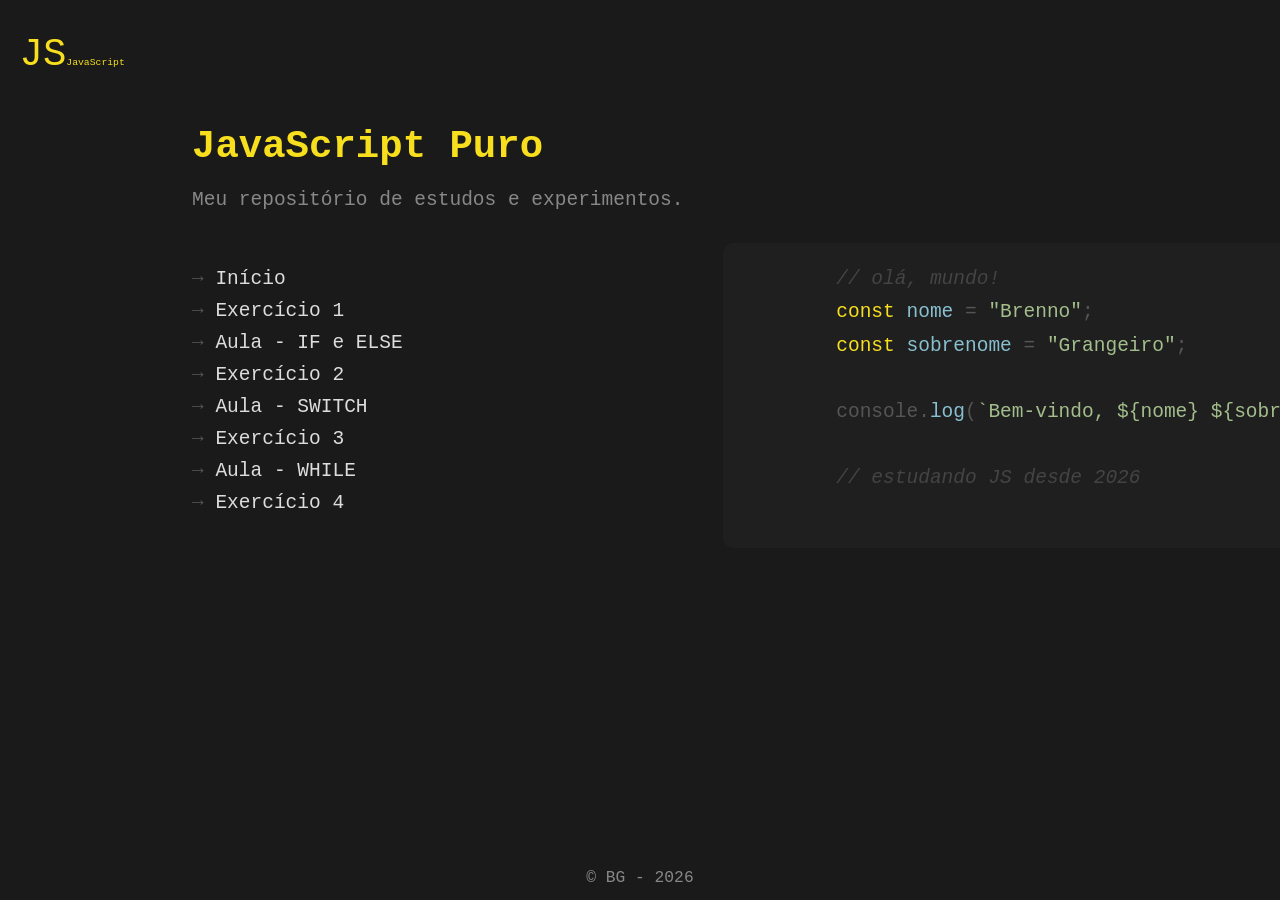
<file: index.html>
<!doctype html>
<html lang="pt-br">
  <head>
    <meta charset="UTF-8" />
    <meta name="viewport" content="width=device-width, initial-scale=1.0" />
    <title>Fundamentos do Javascript</title>

    <link rel="stylesheet" href="style.css" />
  </head>
  <body>
    <header class="header">
      <div class="logo">
        <p id="logo-p">JS<span id="logo-min">JavaScript</span></p>
      </div>
    </header>

    <main class="hero">
        <div class="hero-title">
            <h1>JavaScript Puro</h1>
            <p>Meu repositório de estudos e experimentos.</p>
        </div>

        <div class="hero-links">
            <ul>
            <li><a href="index.html">Início</a></li>
            <li><a href="exercicio1/index.html">Exercício 1</a></li>
            <li><a href="aula-if-else/index.html">Aula - IF e ELSE</a></li>
            <li><a href="exercicio2/index.html">Exercício 2</a></li>
            <li><a href="aula-switch/index.html">Aula - SWITCH</a></li>
            <li><a href="exercicio-3/index.html">Exercício 3</a></li>
            <li><a href="aula-while/index.html">Aula - WHILE</a></li>
            <li><a href="exercicio-4/index.html">Exercício 4</a></li>
            </ul>

        <pre class="code-preview">
        <span class="cm">// olá, mundo!</span>
        <span class="kw">const</span> <span class="fn">nome</span> = <span class="str">"Brenno"</span>;
        <span class="kw">const</span> <span class="fn">sobrenome</span> = <span class="str">"Grangeiro"</span>;

        console.<span class="fn">log</span>(<span class="str">`Bem-vindo, ${nome} ${sobrenome}!`</span>);

        <span class="cm">// estudando JS desde 2026</span>
        </pre>
        </div>
    </main>

    <footer>
      <p class="footer-p">&copy; BG - 2026</p>
    </footer>

    <script src="script.js"></script>
  </body>
</html>
</file>
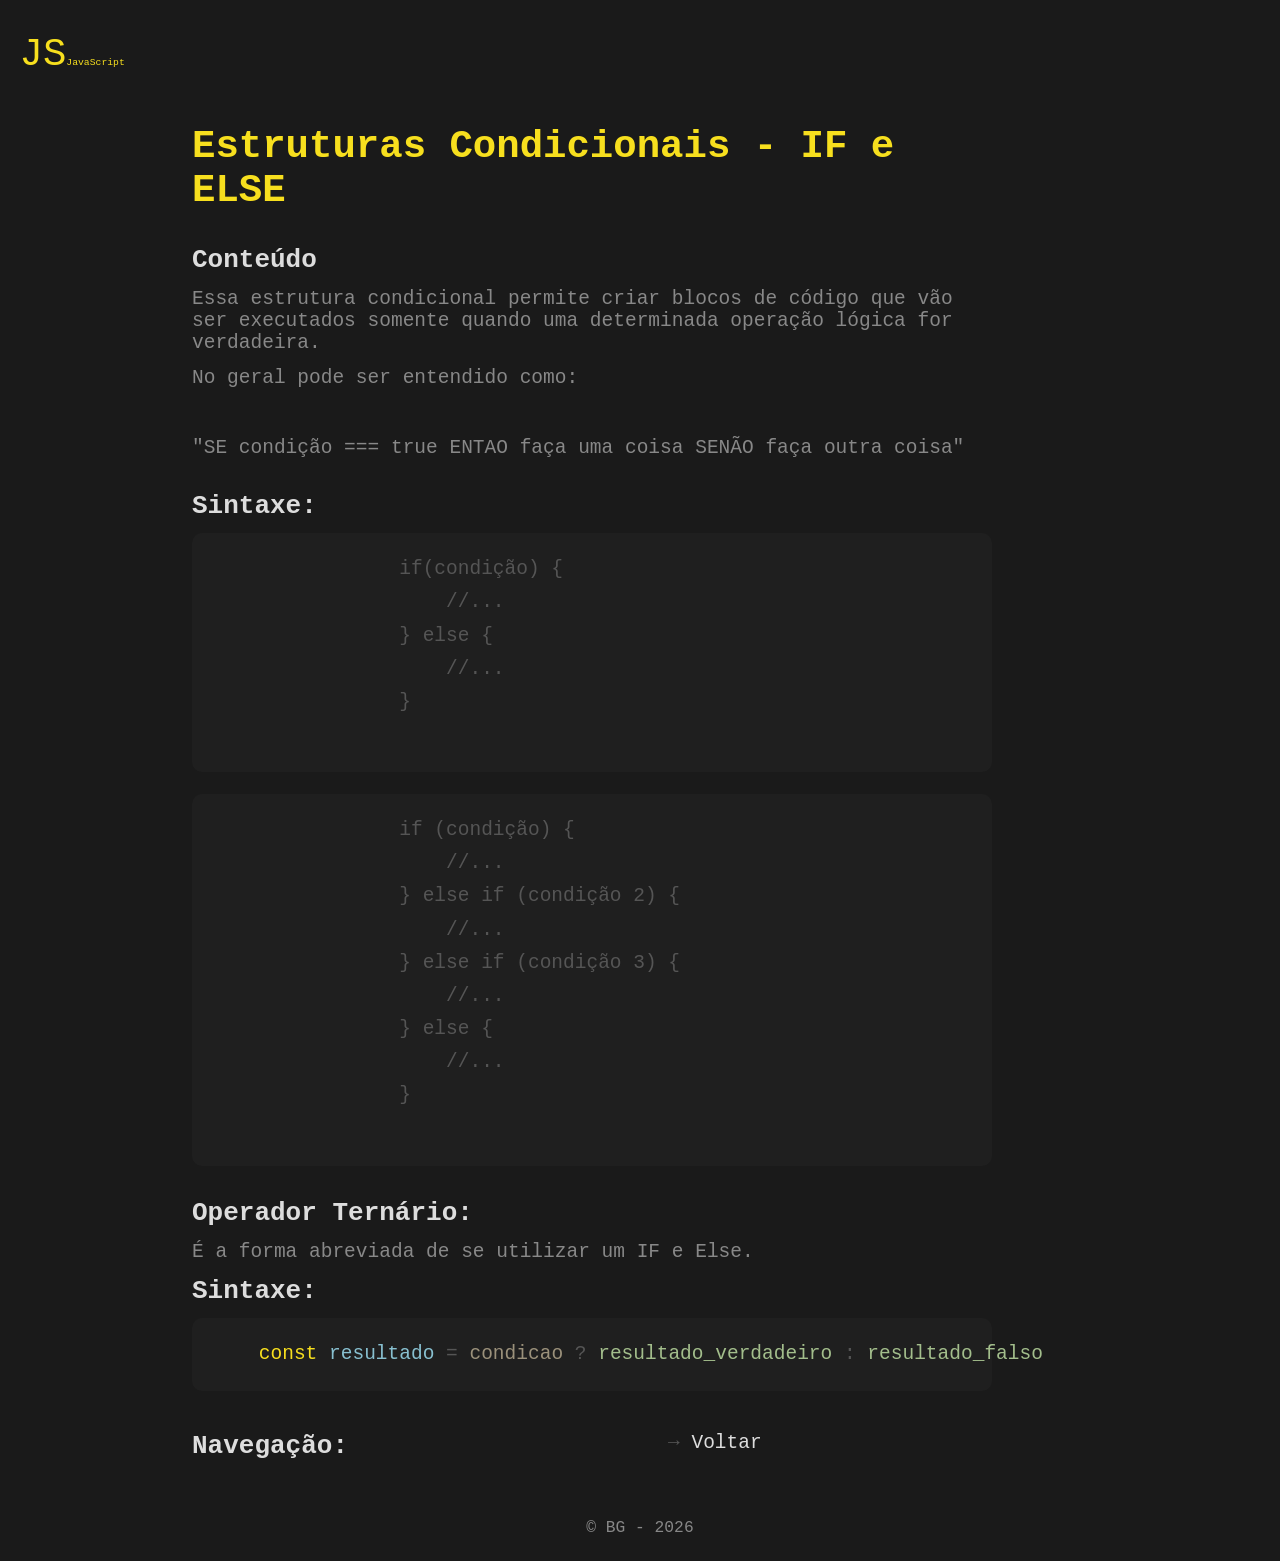
<file: aula-if-else/index.html>
<!DOCTYPE html>
<html lang="pt-br">
<head>
    <meta charset="UTF-8">
    <meta name="viewport" content="width=device-width, initial-scale=1.0">
    <meta name="description" content="Página da aula sobre os conceitos princípais sobre IF e ELSE">
    <title>Aula - IF e ELSE</title>

    <link rel="stylesheet" href="../style.css">
</head>
<body>
    <header class="header">
        <div class="logo">
            <p id="logo-p">JS<span id="logo-min">JavaScript</span></p>
        </div>
    </header>

    <main class="hero">
        <div class="hero-title">
            <h1>Estruturas Condicionais - IF e ELSE</h1>
        </div>

        <div>
            <h2>Conteúdo</h2>
            <p>Essa estrutura condicional permite criar blocos de código que vão ser executados somente quando uma determinada operação lógica for verdadeira.</p>
            <p>No geral pode ser entendido como:</p><br>
            <p>"SE condição === true ENTAO faça uma coisa SENÃO faça outra coisa"</p>
        </div>

        <div>
            <h2>Sintaxe: </h2>
            <pre class="code-preview">
                if(condição) {
                    //...
                } else {
                    //...
                }
            </pre>
            <br>
            <pre class="code-preview">
                if (condição) {
                    //...
                } else if (condição 2) {
                    //...
                } else if (condição 3) {
                    //...
                } else {
                    //...
                }
            </pre>
        </div>

        <div>
            <h2>Operador Ternário:</h2>
            <p>É a forma abreviada de se utilizar um IF e Else.</p>
            <h2>Sintaxe:</h2>
<pre class="code-preview">
    <span class="kw">const</span> <span class="fn">resultado</span> = <span class="cond">condicao</span> ? <span class="str">resultado_verdadeiro</span> : <span class="str">resultado_falso</span>
</pre>
        </div>

        <div class="hero-links">
            <h2>Navegação:</h2>
            <ul>
                <li><a href="../index.html">Voltar</a></li>
            </ul>
        </div>
    </main>

    <footer>
      <p class="footer-p">&copy; BG - 2026</p>
    </footer>
    
    <script src="script.js"></script>
</body>
</html>
</file>
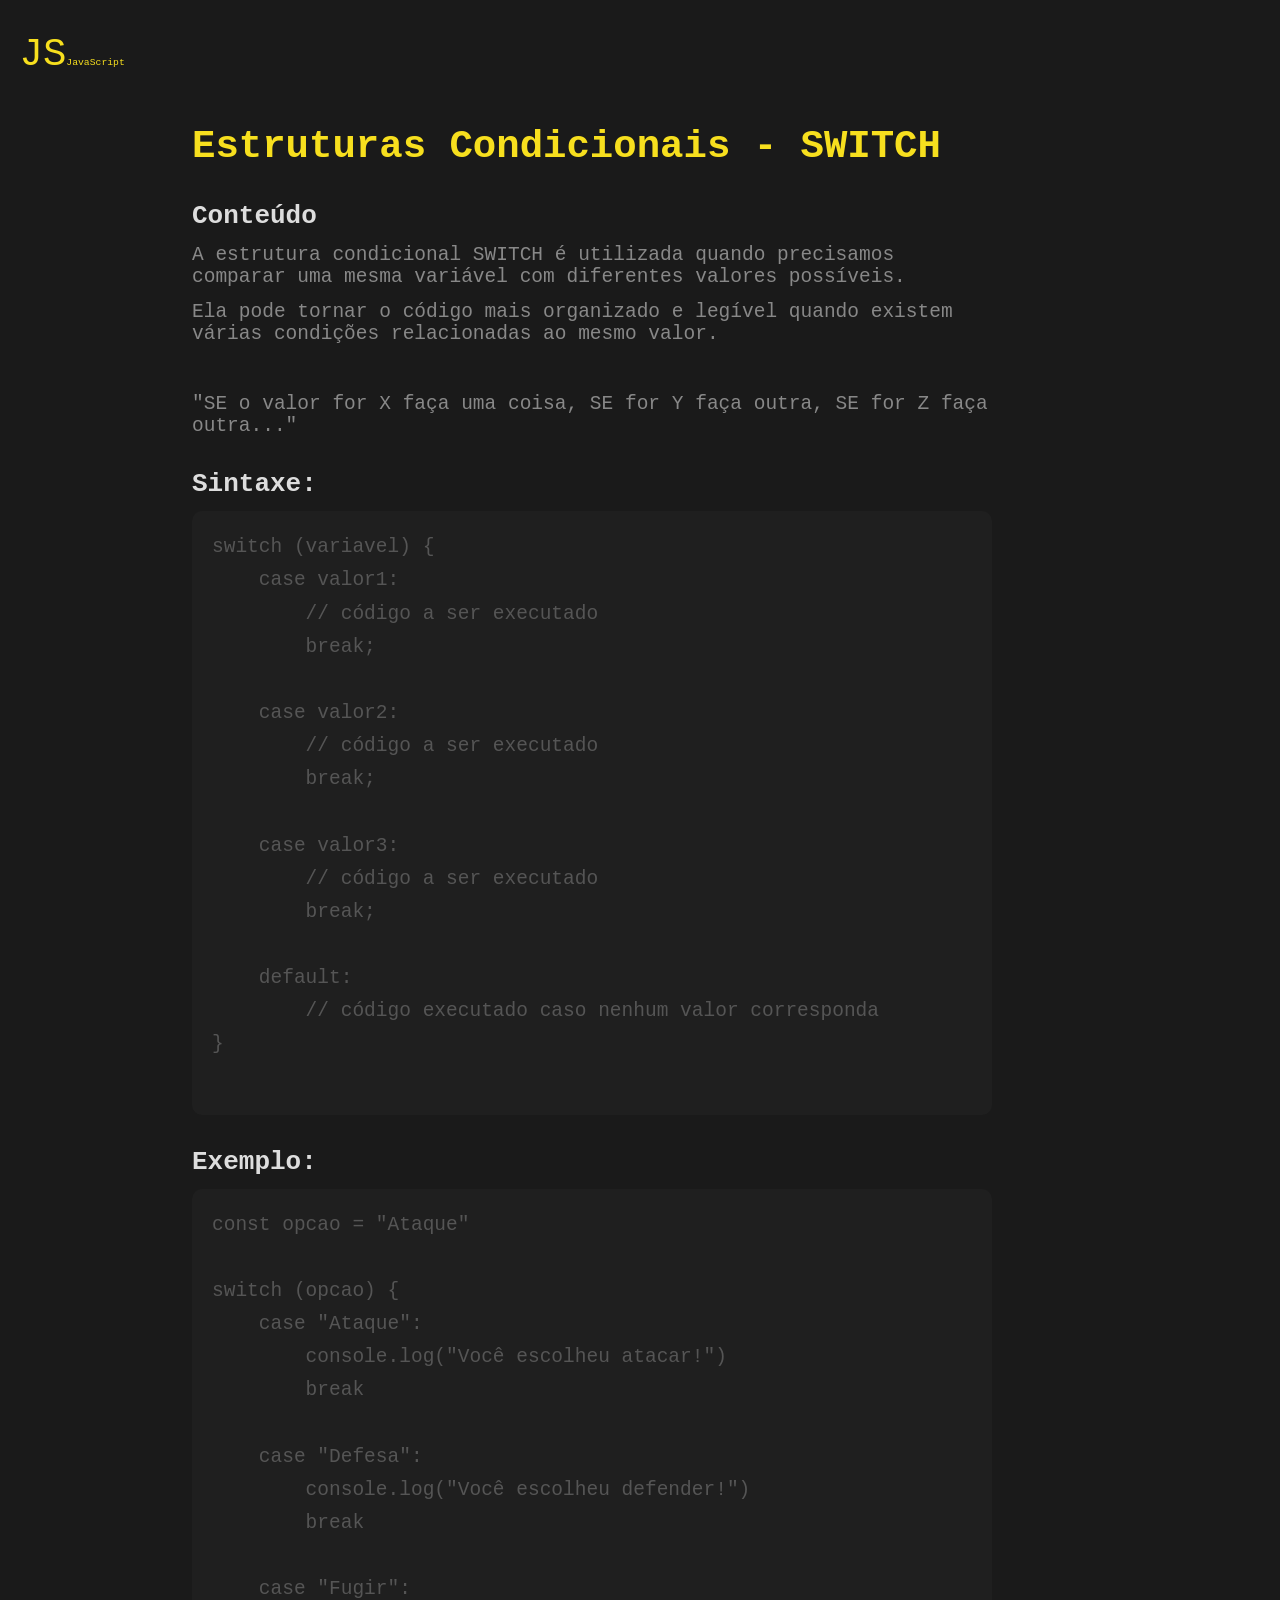
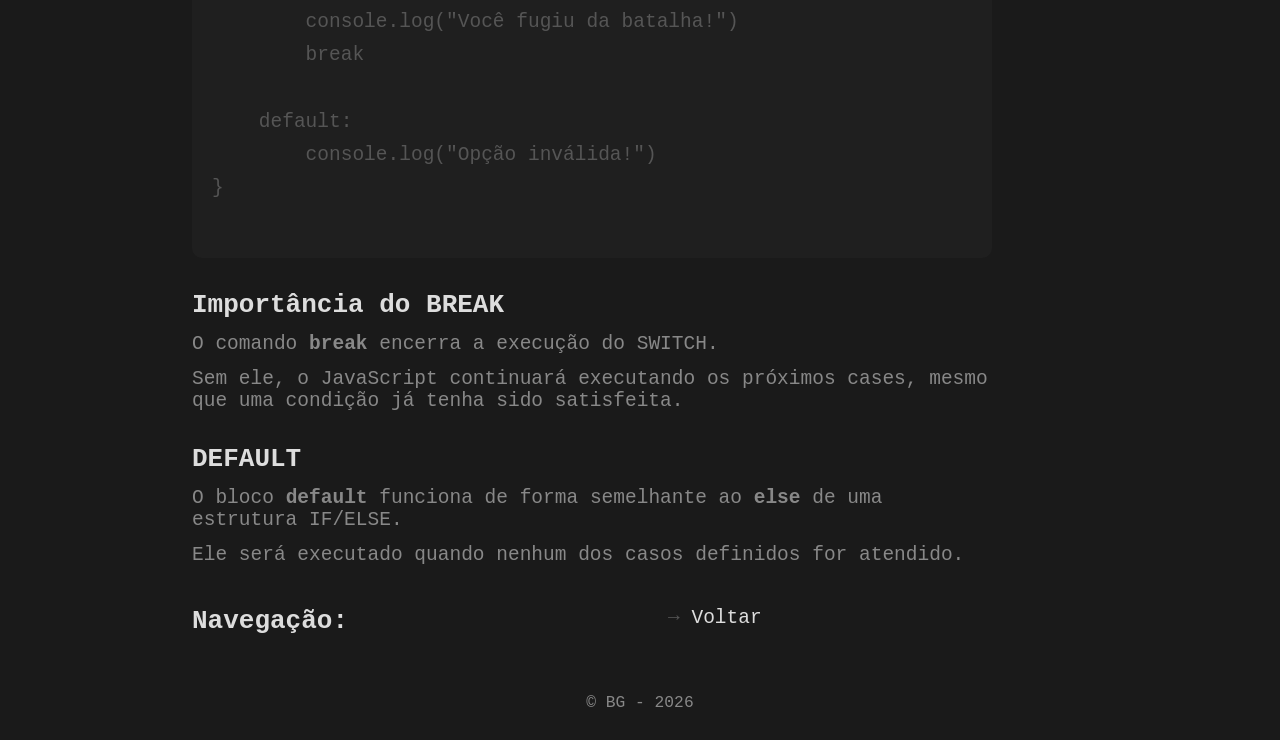
<file: aula-switch/index.html>
<!DOCTYPE html>
<html lang="pt-br">
<head>
    <meta charset="UTF-8">
    <meta name="viewport" content="width=device-width, initial-scale=1.0">
    <meta name="description" content="Página da aula sobre os conceitos principais sobre SWITCH">
    <title>Aula - SWITCH</title>

    <link rel="stylesheet" href="../style.css">
</head>
<body>
    <header class="header">
        <div class="logo">
            <p id="logo-p">JS<span id="logo-min">JavaScript</span></p>
        </div>
    </header>

    <main class="hero">
        <div class="hero-title">
            <h1>Estruturas Condicionais - SWITCH</h1>
        </div>

        <div>
            <h2>Conteúdo</h2>
            <p>
                A estrutura condicional SWITCH é utilizada quando precisamos
                comparar uma mesma variável com diferentes valores possíveis.
            </p>
            <p>
                Ela pode tornar o código mais organizado e legível quando existem
                várias condições relacionadas ao mesmo valor.
            </p>
            <br>
            <p>
                "SE o valor for X faça uma coisa, SE for Y faça outra, SE for Z faça outra..."
            </p>
        </div>

        <div>
            <h2>Sintaxe:</h2>
            <pre class="code-preview">
switch (variavel) {
    case valor1:
        // código a ser executado
        break;

    case valor2:
        // código a ser executado
        break;

    case valor3:
        // código a ser executado
        break;

    default:
        // código executado caso nenhum valor corresponda
}
            </pre>
        </div>

        <div>
            <h2>Exemplo:</h2>
            <pre class="code-preview">
const opcao = "Ataque"

switch (opcao) {
    case "Ataque":
        console.log("Você escolheu atacar!")
        break

    case "Defesa":
        console.log("Você escolheu defender!")
        break

    case "Fugir":
        console.log("Você fugiu da batalha!")
        break

    default:
        console.log("Opção inválida!")
}
            </pre>
        </div>

        <div>
            <h2>Importância do BREAK</h2>
            <p>
                O comando <strong>break</strong> encerra a execução do SWITCH.
            </p>
            <p>
                Sem ele, o JavaScript continuará executando os próximos cases,
                mesmo que uma condição já tenha sido satisfeita.
            </p>
        </div>

        <div>
            <h2>DEFAULT</h2>
            <p>
                O bloco <strong>default</strong> funciona de forma semelhante ao
                <strong>else</strong> de uma estrutura IF/ELSE.
            </p>
            <p>
                Ele será executado quando nenhum dos casos definidos for atendido.
            </p>
        </div>

        <div class="hero-links">
            <h2>Navegação:</h2>
            <ul>
                <li><a href="../index.html">Voltar</a></li>
            </ul>
        </div>
    </main>

    <footer>
        <p class="footer-p">&copy; BG - 2026</p>
    </footer>

    <script src="sitemaBancario.js"></script>
</body>
</html>
</file>
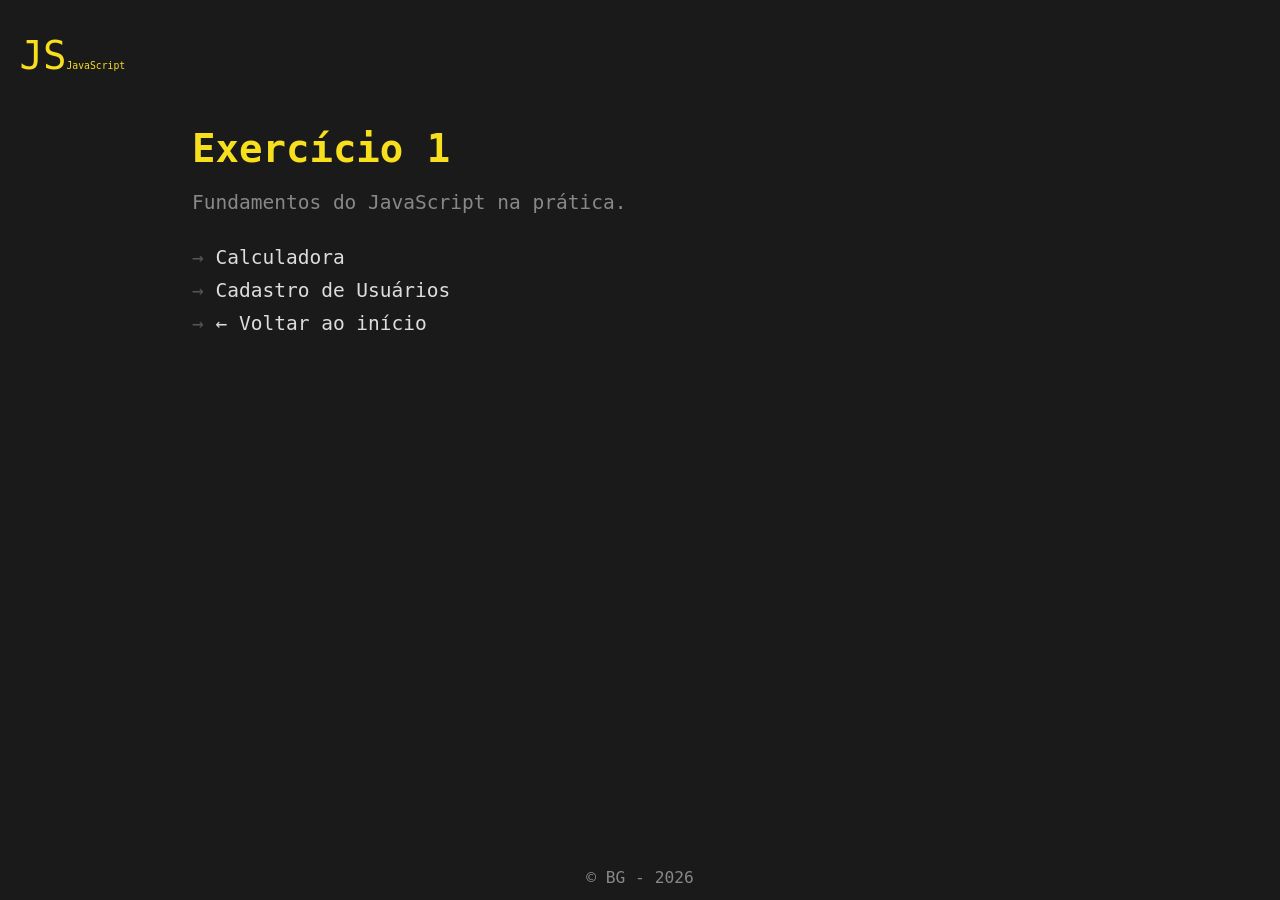
<file: exercicio-1/index.html>
<!DOCTYPE html>
<html lang="pt-BR">
<head>
  <meta charset="UTF-8" />
  <meta name="viewport" content="width=device-width, initial-scale=1.0" />
  <title>Exercício 1</title>
  <link rel="stylesheet" href="../style.css" />
</head>
<body>
  <header class="header">
    <div class="logo">
      <p id="logo-p">JS<span id="logo-min">JavaScript</span></p>
    </div>
  </header>

  <main class="hero">
    <div class="hero-title">
      <h1>Exercício 1</h1>
      <p>Fundamentos do JavaScript na prática.</p>
    </div>

    <div class="hero-links">
      <ul>
        <li><a href="calculadora/index.html">Calculadora</a></li>
        <li><a href="cadastroUsuarios/index.html">Cadastro de Usuários</a></li>
        <li><a href="../index.html">← Voltar ao início</a></li>
      </ul>
    </div>
  </main>

  <footer>
    <p class="footer-p">&copy; BG - 2026</p>
  </footer>
</body>
</html>
</file>
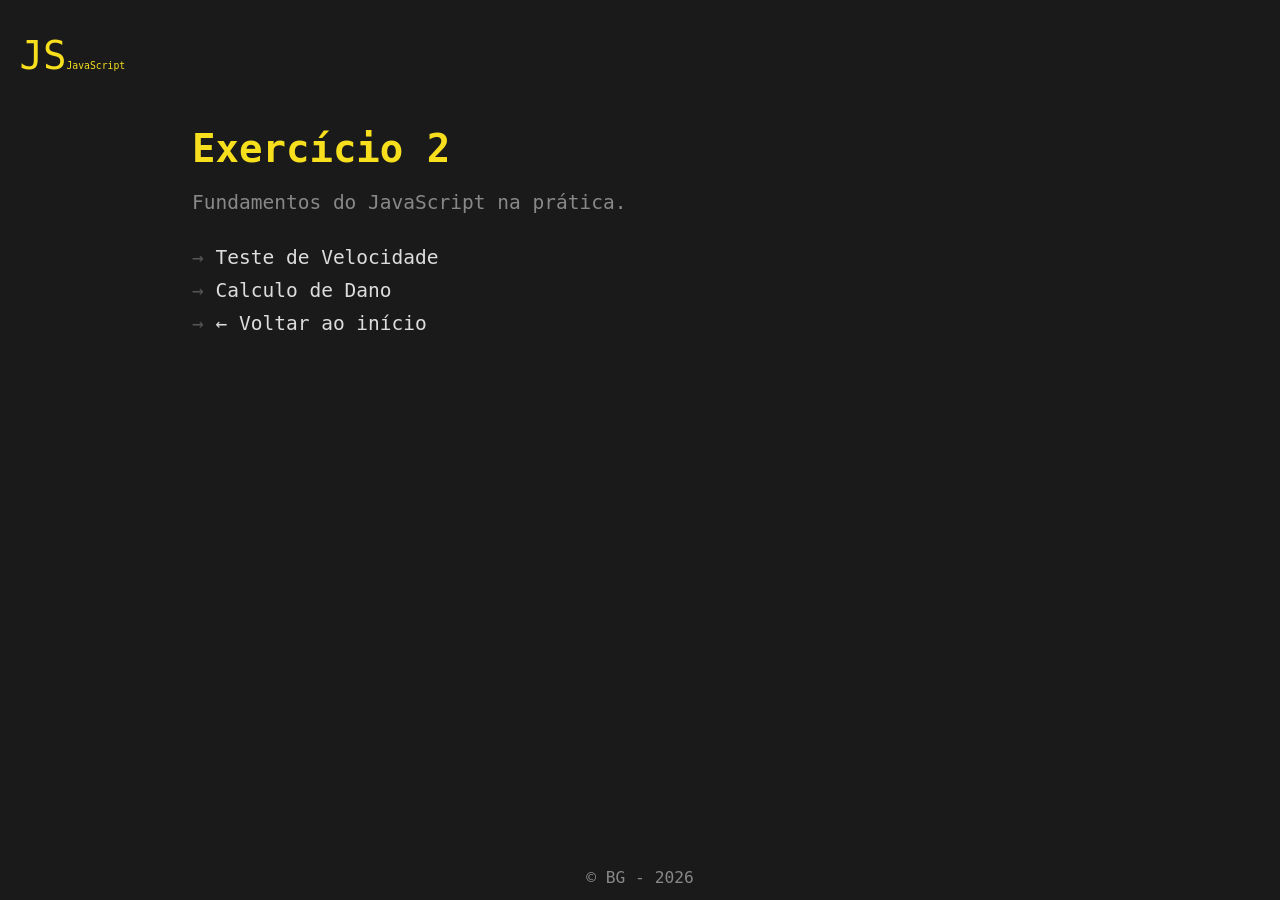
<file: exercicio-2/index.html>
<!DOCTYPE html>
<html lang="pt-BR">
<head>
  <meta charset="UTF-8" />
  <meta name="viewport" content="width=device-width, initial-scale=1.0" />
  <title>Exercício 2</title>
  <link rel="stylesheet" href="../style.css" />
</head>
<body>
  <header class="header">
    <div class="logo">
      <p id="logo-p">JS<span id="logo-min">JavaScript</span></p>
    </div>
  </header>

  <main class="hero">
    <div class="hero-title">
      <h1>Exercício 2</h1>
      <p>Fundamentos do JavaScript na prática.</p>
    </div>

    <div class="hero-links">
      <ul>
        <li><a href="testeVelocidade/index.html">Teste de Velocidade</a></li>
        <li><a href="calculoDano/index.html">Calculo de Dano</a></li>
        <li><a href="../index.html">← Voltar ao início</a></li>
      </ul>
    </div>
  </main>

  <footer>
    <p class="footer-p">&copy; BG - 2026</p>
  </footer>
</body>
</html>
</file>
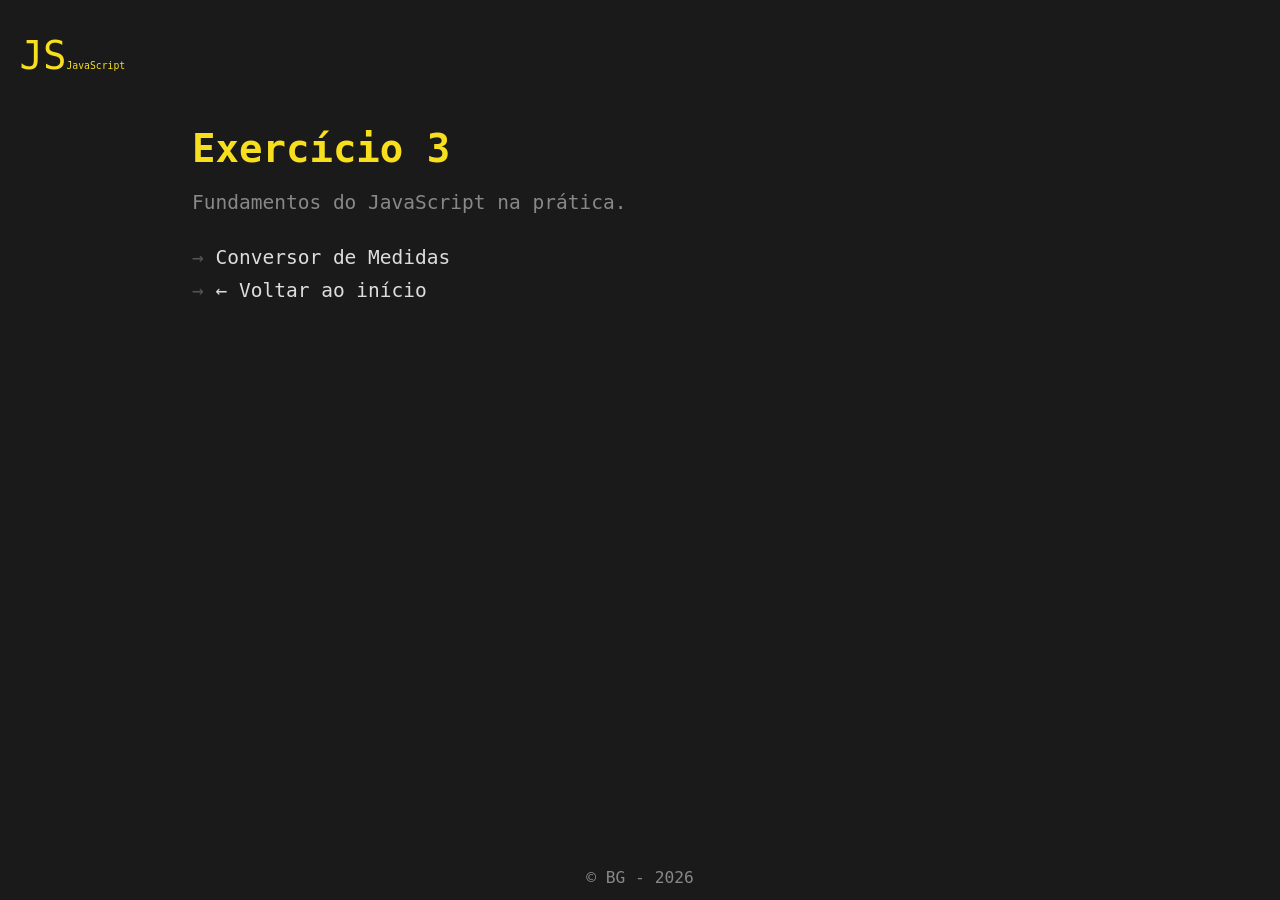
<file: exercicio-3/index.html>
<!DOCTYPE html>
<html lang="pt-BR">
<head>
  <meta charset="UTF-8" />
  <meta name="viewport" content="width=device-width, initial-scale=1.0" />
  <title>Exercício 3</title>
  <link rel="stylesheet" href="../style.css" />
</head>
<body>
  <header class="header">
    <div class="logo">
      <p id="logo-p">JS<span id="logo-min">JavaScript</span></p>
    </div>
  </header>

  <main class="hero">
    <div class="hero-title">
      <h1>Exercício 3</h1>
      <p>Fundamentos do JavaScript na prática.</p>
    </div>

    <div class="hero-links">
      <ul>
        <li><a href="conversorDeMedidas/index.html">Conversor de Medidas</a></li>
        <li><a href="../index.html">← Voltar ao início</a></li>
      </ul>
    </div>
  </main>

  <footer>
    <p class="footer-p">&copy; BG - 2026</p>
  </footer>
</body>
</html>
</file>
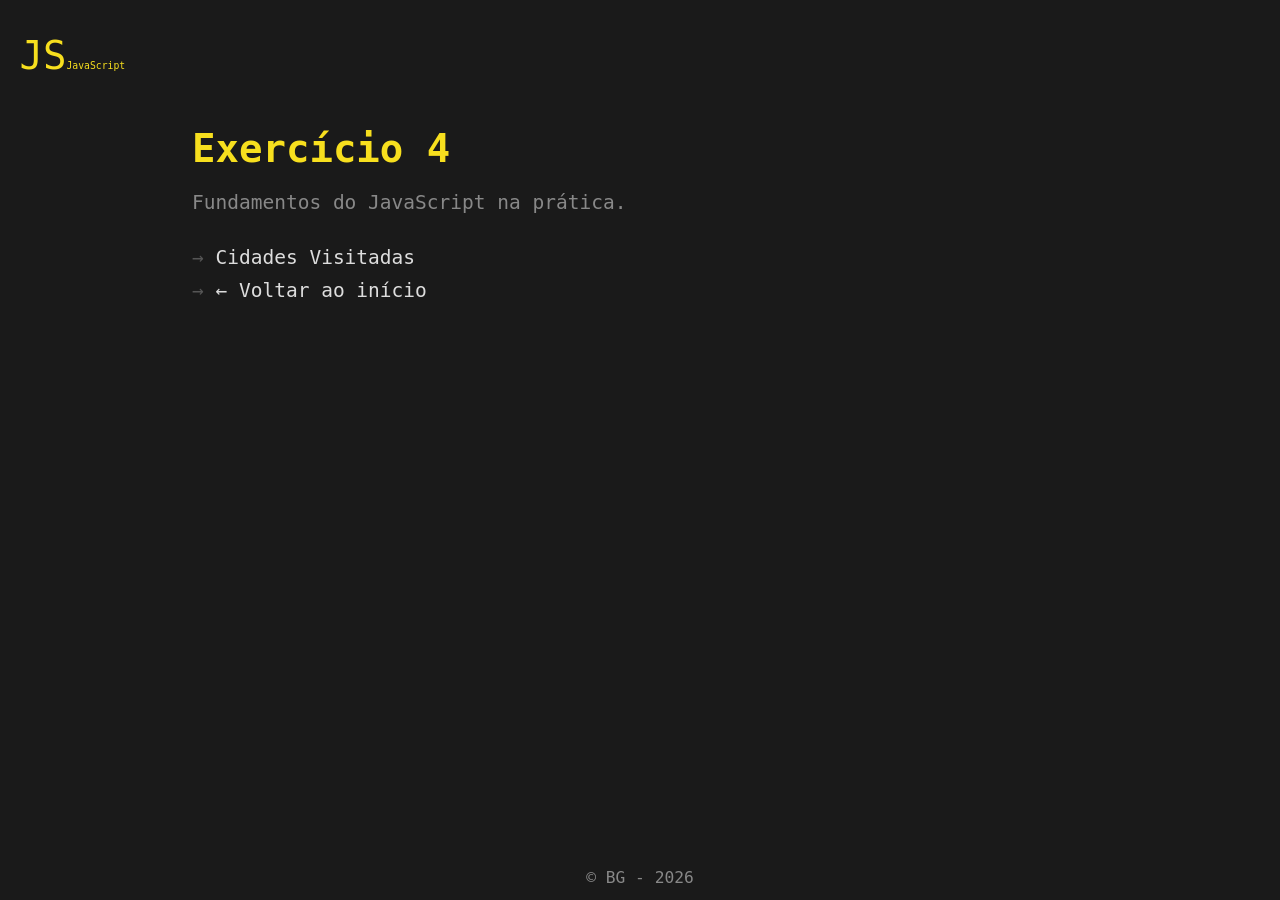
<file: exercicio-4/index.html>
<!DOCTYPE html>
<html lang="pt-BR">
<head>
  <meta charset="UTF-8" />
  <meta name="viewport" content="width=device-width, initial-scale=1.0" />
  <title>Exercício 4</title>
  <link rel="stylesheet" href="../style.css" />
</head>
<body>
  <header class="header">
    <div class="logo">
      <p id="logo-p">JS<span id="logo-min">JavaScript</span></p>
    </div>
  </header>

  <main class="hero">
    <div class="hero-title">
      <h1>Exercício 4</h1>
      <p>Fundamentos do JavaScript na prática.</p>
    </div>

    <div class="hero-links">
      <ul>
        <li><a href="CidadesVisitadas/index.html">Cidades Visitadas</a></li>
        <li><a href="../index.html">← Voltar ao início</a></li>
      </ul>
    </div>
  </main>

  <footer>
    <p class="footer-p">&copy; BG - 2026</p>
  </footer>
</body>
</html>
</file>
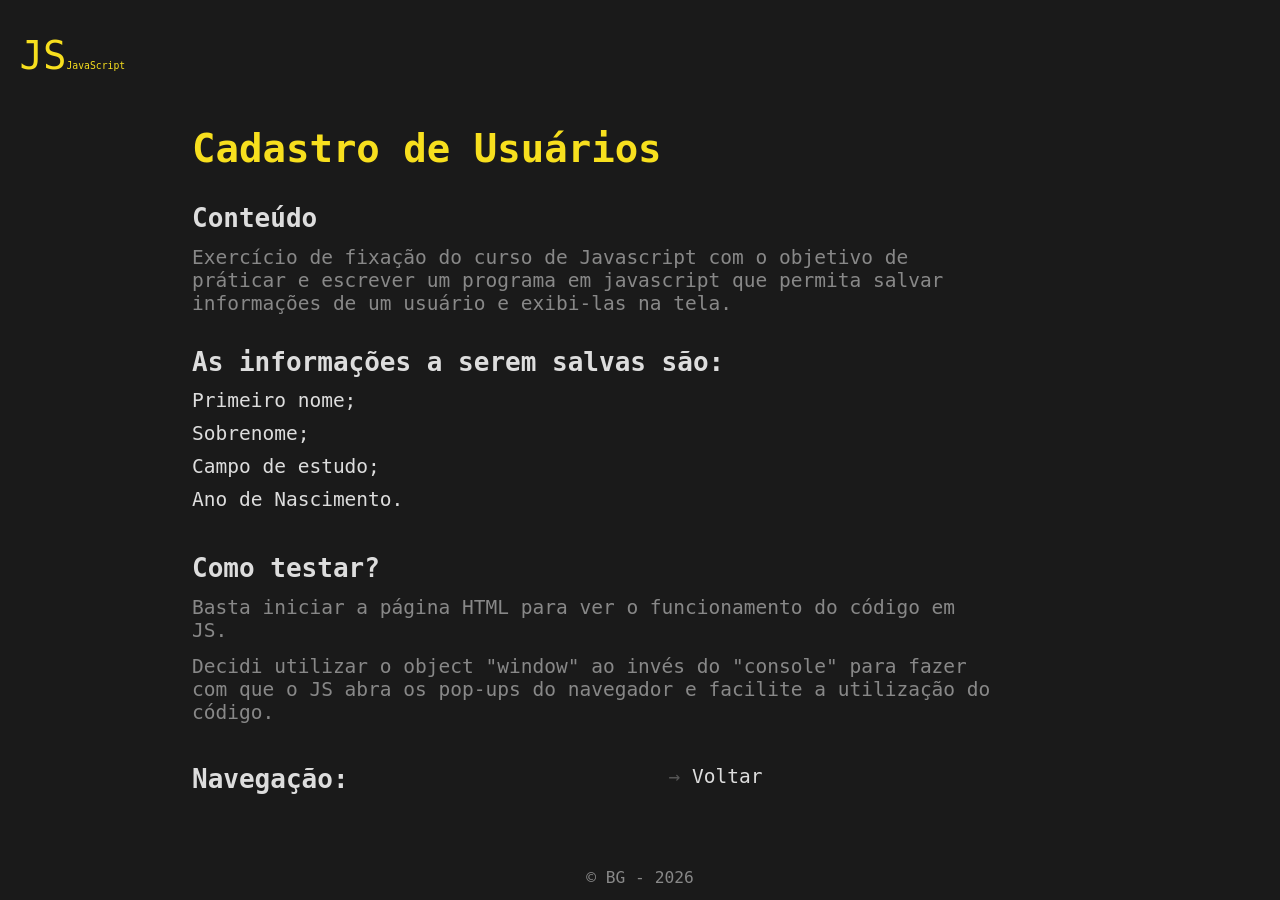
<file: exercicio-1/cadastroUsuarios/index.html>
<!DOCTYPE html>
<html lang="pt-BR">
<head>
  <meta charset="UTF-8" />
  <meta name="viewport" content="width=device-width, initial-scale=1.0" />
  <meta name="description" content="Exercício de Fixação dos fundamentos de Javascript">
  <title>Exercício 1 - Cadastro de Usuários</title>
  <link rel="stylesheet" href="../../style.css" />
</head>
<body>
  <header class="header">
    <div class="logo">
      <p id="logo-p">JS<span id="logo-min">JavaScript</span></p>
    </div>
  </header>

  <main class="hero">
    <div class="hero-title">
      <h1>Cadastro de Usuários</h1>
    </div>

    <div>
      <h2>Conteúdo</h2>
      <p>Exercício de fixação do curso de Javascript com o objetivo de práticar e escrever um programa em javascript que permita salvar informações de um usuário e exibi-las na tela.</p>
    </div>

    <div>
      <h2>As informações a serem salvas são:</h2>
      <ul>
        <li>Primeiro nome;</li>
        <li>Sobrenome;</li>
        <li>Campo de estudo;</li>
        <li>Ano de Nascimento.</li>
      </ul>
    </div>

    <div>
      <h2>Como testar?</h2>
      <p>Basta iniciar a página HTML para ver o funcionamento do código em JS.</p>
      <p>Decidi utilizar o object "window" ao invés do "console" para fazer com que o JS abra os pop-ups do navegador e facilite a utilização do código.</p>
    </div>

    <div class="hero-links">
        <h2>Navegação:</h2>
        <ul>
            <li><a href="../index.html">Voltar</a></li>
        </ul>
    </div>
  </main>

  <footer>
    <p class="footer-p">&copy; BG - 2026</p>
  </footer>

  <script src="script.js" defer></script>
</body>
</html>
</file>
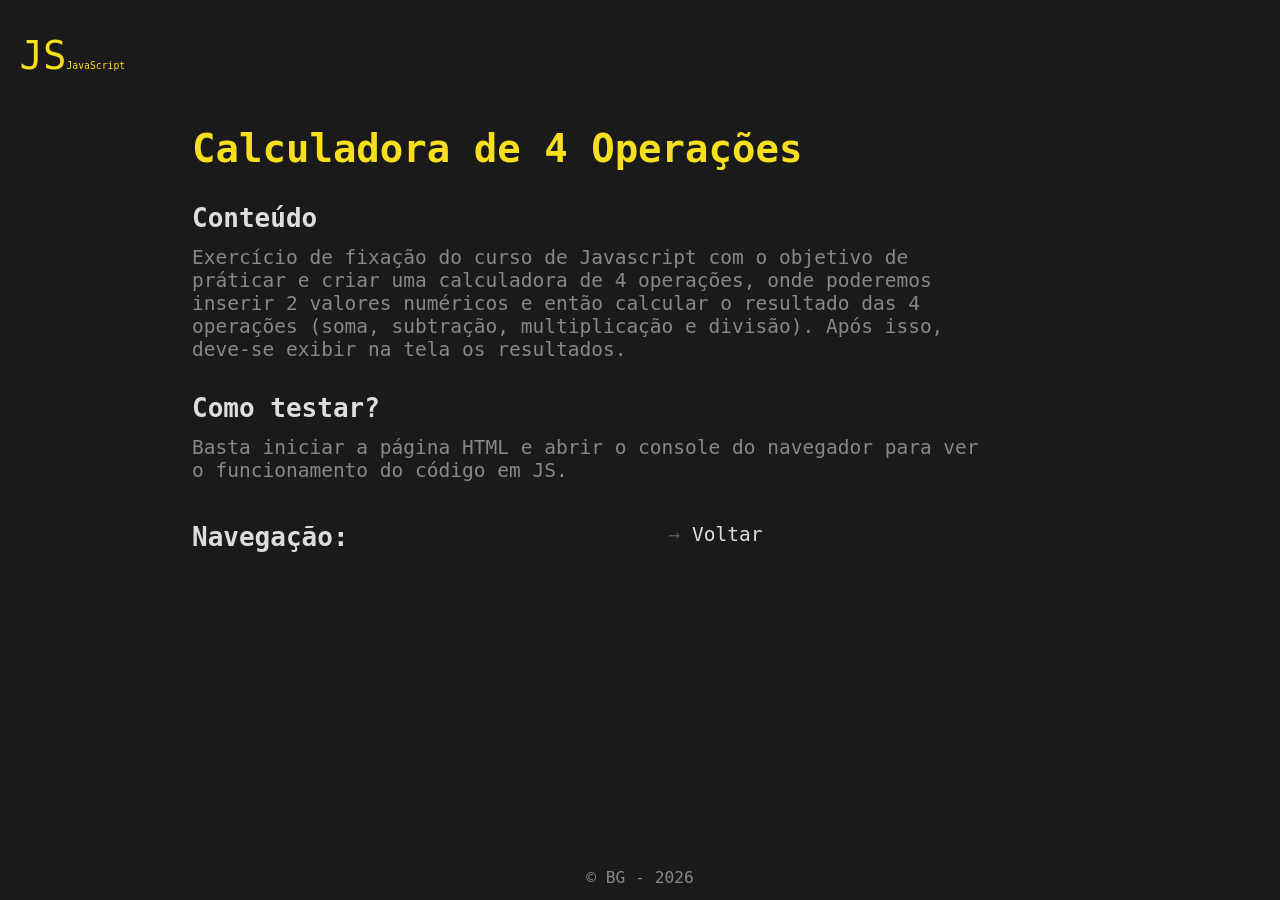
<file: exercicio-1/calculadora/index.html>
<!DOCTYPE html>
<html lang="pt-br">
<head>
    <meta charset="UTF-8">
    <meta name="viewport" content="width=device-width, initial-scale=1.0">
    <meta name="description" content="Exercício de Fixação dos fundamentos de Javascript">
    <title>Exercício 1 - Calculadora de 4 Operações</title>

    <link rel="stylesheet" href="../../style.css">
</head>
<body>
    <header class="header">
      <div class="logo">
        <p id="logo-p">JS<span id="logo-min">JavaScript</span></p>
      </div>
    </header>

    <main class="hero">
        <div class="hero-title">
            <h1>Calculadora de 4 Operações</h1>
        </div>

        <div>
            <h2>Conteúdo</h2>
            <p>Exercício de fixação do curso de Javascript com o objetivo de práticar e criar uma calculadora de 4 operações, onde poderemos inserir 2 valores numéricos e então calcular o resultado das 4 operações (soma, subtração, multiplicação e divisão). Após isso, deve-se exibir na tela os resultados.</p>
        </div>

        <div>
            <h2>Como testar?</h2>
            <p>Basta iniciar a página HTML e abrir o console do navegador para ver o funcionamento do código em JS.</p>
        </div>

        <div class="hero-links">
            <h2>Navegação:</h2>
            <ul>
                <li><a href="../index.html">Voltar</a></li>
            </ul>
        </div>
    </main>

    <footer>
      <p class="footer-p">&copy; BG - 2026</p>
    </footer>

    <script src="script.js"></script>
</body>
</html>
</file>
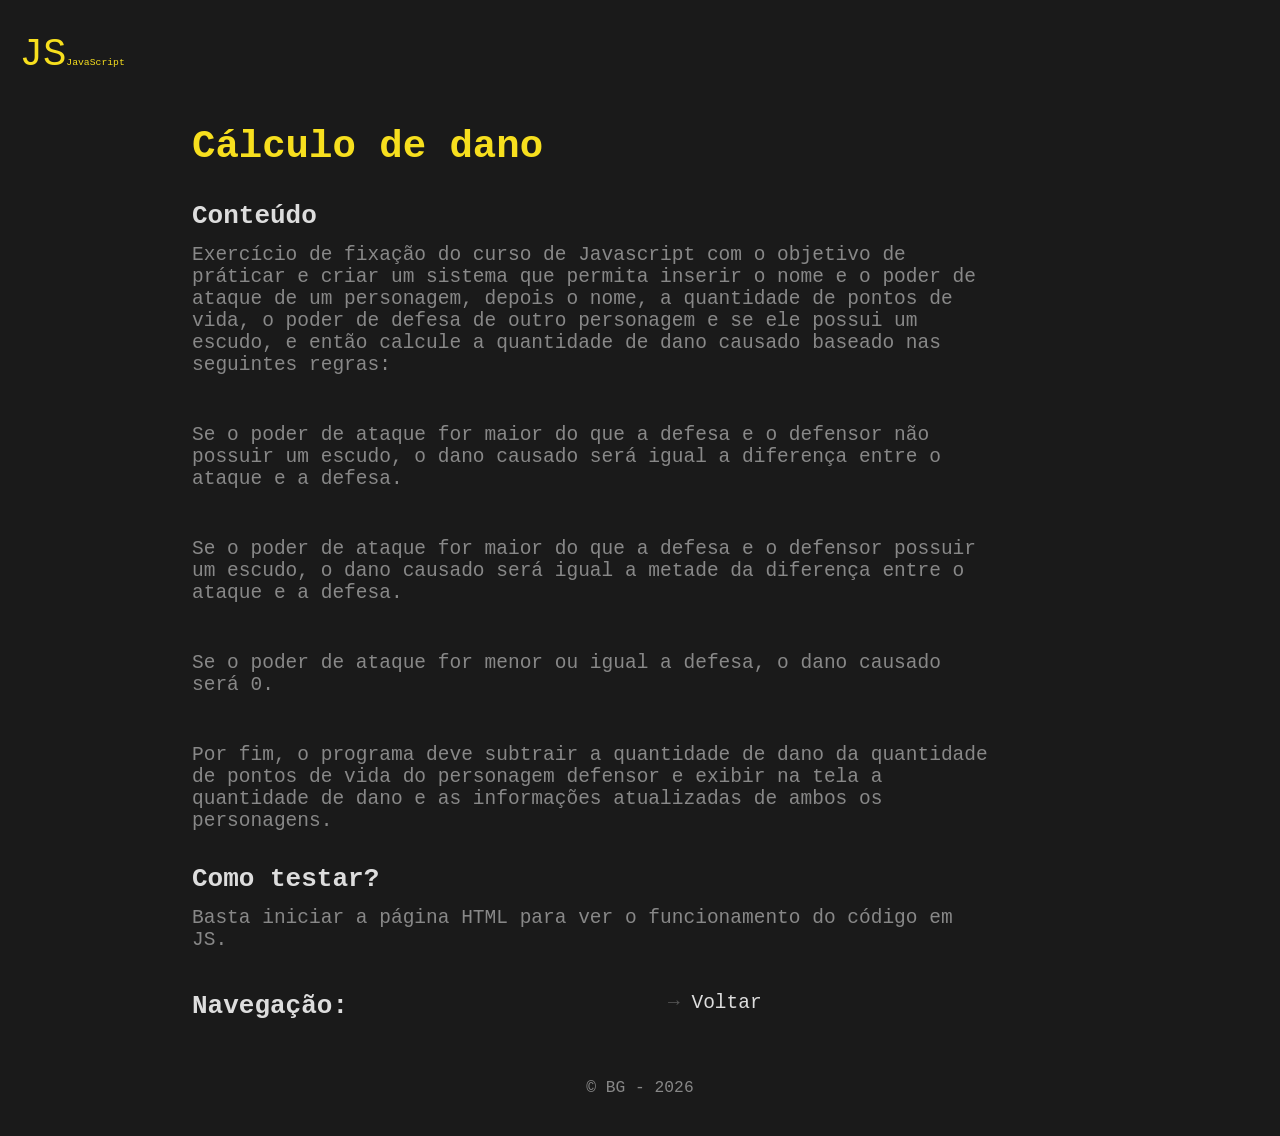
<file: exercicio-2/calculoDano/index.html>
<!DOCTYPE html>
<html lang="pt-br">
<head>
    <meta charset="UTF-8">
    <meta name="viewport" content="width=device-width, initial-scale=1.0">
    <meta name="description" content="Exercício de Fixação dos fundamentos de Javascript">
    <title>Exercício 2 - Cálculo de Dano</title>

    <link rel="stylesheet" href="../../style.css">
</head>
<body>
    <header class="header">
      <div class="logo">
        <p id="logo-p">JS<span id="logo-min">JavaScript</span></p>
      </div>
    </header>

    <main class="hero">
        <div class="hero-title">
            <h1>Cálculo de dano</h1>
        </div>

        <div>
            <h2>Conteúdo</h2>
            <p>Exercício de fixação do curso de Javascript com o objetivo de práticar e criar um sistema que permita inserir o nome e o poder de ataque de um personagem, depois o nome, a quantidade de pontos de vida, o poder de defesa de outro personagem e se ele possui um escudo, e então calcule a quantidade de dano causado baseado nas seguintes regras:</p><br>
            <p>Se o poder de ataque for maior do que a defesa e o defensor não possuir um escudo, o dano causado será igual a diferença entre o ataque e a defesa.</p><br>
            <p>Se o poder de ataque for maior do que a defesa e o defensor possuir um escudo, o dano causado será igual a metade da diferença entre o ataque e a defesa.</p><br>
            <p>Se o poder de ataque for menor ou igual a defesa, o dano causado será 0.</p><br>
            <p>Por fim, o programa deve subtrair a quantidade de dano da quantidade de pontos de vida do personagem defensor e exibir na tela a quantidade de dano e as informações atualizadas de ambos os personagens.</p>
        </div>

        <div>
            <h2>Como testar?</h2>
            <p>Basta iniciar a página HTML para ver o funcionamento do código em JS.</p>
        </div>

        <div class="hero-links">
            <h2>Navegação:</h2>
            <ul>
                <li><a href="../index.html">Voltar</a></li>
            </ul>
        </div>
    </main>

    <footer>
      <p class="footer-p">&copy; BG - 2026</p>
    </footer>

    <script src="script.js"></script>
</body>
</html>
</file>
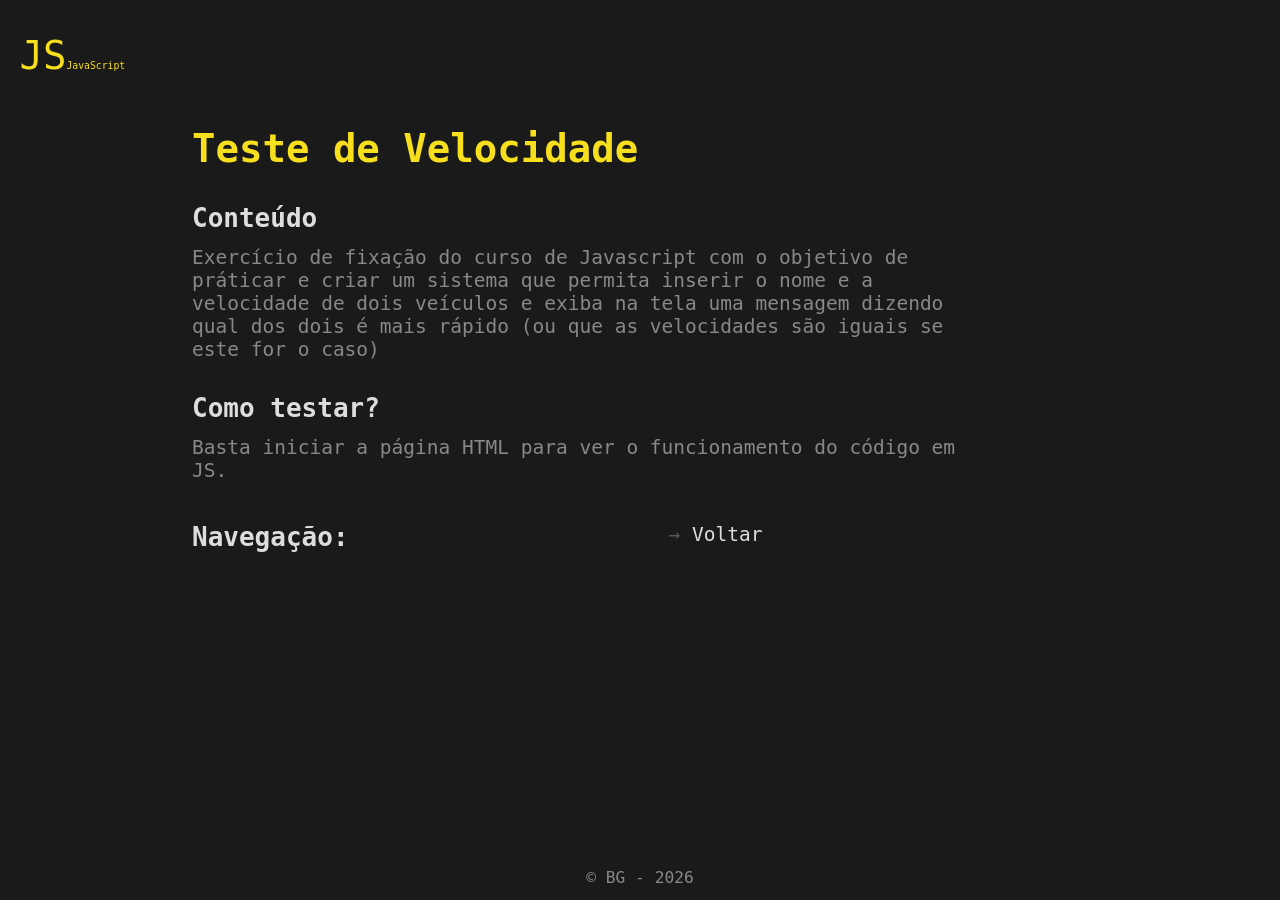
<file: exercicio-2/testeVelocidade/index.html>
<!DOCTYPE html>
<html lang="pt-br">
<head>
    <meta charset="UTF-8">
    <meta name="viewport" content="width=device-width, initial-scale=1.0">
    <meta name="description" content="Exercício de Fixação dos fundamentos de Javascript">
    <title>Exercício 2 - Teste de Velocidade</title>

    <link rel="stylesheet" href="../../style.css">
</head>
<body>
    <header class="header">
      <div class="logo">
        <p id="logo-p">JS<span id="logo-min">JavaScript</span></p>
      </div>
    </header>

    <main class="hero">
        <div class="hero-title">
            <h1>Teste de Velocidade</h1>
        </div>

        <div>
            <h2>Conteúdo</h2>
            <p>Exercício de fixação do curso de Javascript com o objetivo de práticar e criar um sistema que permita inserir o nome e a velocidade de dois veículos e exiba na tela uma mensagem dizendo qual dos dois é mais rápido (ou que as velocidades são iguais se este for o caso)</p>
        </div>

        <div>
            <h2>Como testar?</h2>
            <p>Basta iniciar a página HTML para ver o funcionamento do código em JS.</p>
        </div>

        <div class="hero-links">
            <h2>Navegação:</h2>
            <ul>
                <li><a href="../index.html">Voltar</a></li>
            </ul>
        </div>
    </main>

    <footer>
      <p class="footer-p">&copy; BG - 2026</p>
    </footer>

    <script src="script.js"></script>
</body>
</html>
</file>
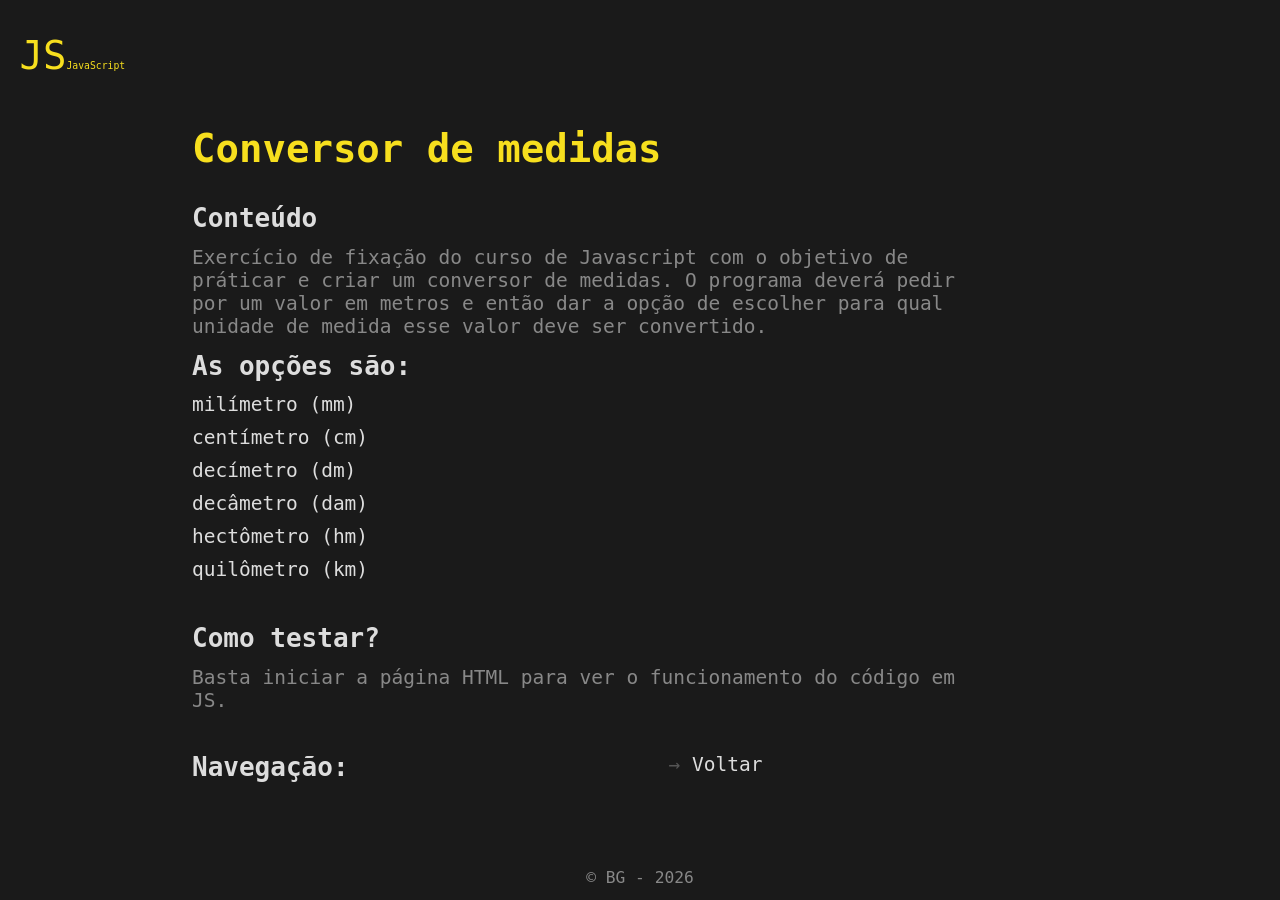
<file: exercicio-3/conversorDeMedidas/index.html>
<!DOCTYPE html>
<html lang="pt-br">
<head>
    <meta charset="UTF-8">
    <meta name="viewport" content="width=device-width, initial-scale=1.0">
    <meta name="description" content="Exercício de Fixação dos fundamentos de Javascript">
    <title>Exercício 3 - Conversor de Medidas</title>

    <link rel="stylesheet" href="../../style.css">
</head>
<body>
    <header class="header">
      <div class="logo">
        <p id="logo-p">JS<span id="logo-min">JavaScript</span></p>
      </div>
    </header>

    <main class="hero">
        <div class="hero-title">
            <h1>Conversor de medidas</h1>
        </div>

        <div>
            <h2>Conteúdo</h2>
            <p>Exercício de fixação do curso de Javascript com o objetivo de práticar e criar um conversor de medidas. O programa deverá pedir por um valor em metros e então dar a opção de escolher para qual unidade de medida esse valor deve ser convertido.</p>
            <h2>As opções são: </h2>
            <ul>
                <li>milímetro (mm)</li>
                <li>centímetro (cm)</li>
                <li>decímetro (dm)</li>
                <li>decâmetro (dam)</li>
                <li>hectômetro (hm)</li>
                <li>quilômetro (km)</li>
            </ul>
        </div>

        <div>
            <h2>Como testar?</h2>
            <p>Basta iniciar a página HTML para ver o funcionamento do código em JS.</p>
        </div>

        <div class="hero-links">
            <h2>Navegação:</h2>
            <ul>
                <li><a href="../index.html">Voltar</a></li>
            </ul>
        </div>
    </main>

    <footer>
      <p class="footer-p">&copy; BG - 2026</p>
    </footer>

    <script src="script.js"></script>
</body>
</html>
</file>
<file: style.css>
* {
    margin: 0;
    padding: 0;
    font-family: monospace;
}
 
body {
    background: #1a1a1a;
    color: #ddd;
    display: flex;
    min-height: 100vh;
    flex-direction: column;
}

.logo {
    margin-bottom: 8px;
    font-size: 3rem;
}

#logo-p {
    color: #f7df1e;
}

#logo-min {
    font-size: .75rem;

}

.header {
    padding: 1.5rem;
    margin-bottom: 1.25rem;
}

.hero {
    font-size: 1.5rem;
}

.hero-title {
    margin-left: 15vw;
}

h1 {
    font-size: 3rem;
    color: #f7df1e;
    margin-bottom: 20px;
}

h2 {
    font-size: 2rem;
    color: #ddd;
    margin-bottom: 12px;
    margin-top: 8px;
}

.hero > div {
    margin-left: 15vw;
    margin-bottom: 32px;
    max-width: 800px;
}

.hero > div p {
    font-size: 1.5rem;
}

p {
    color: #888;
    margin: 1rem 0 1rem 0;
}

.hero-links {
    margin-left: 15vw;
    display: flex;
    align-items: center;
    gap: 25vw;
}

ul {
  display: inline-block;
  text-align: left;
  list-style: none;
}

li {
    margin-bottom: 10px;
    white-space: nowrap;
}

.code-preview {
    color: #555;
    line-height: 1.7;
    background: #1f1f1f;
    border-radius: 10px;
    padding: 20px;
    margin: 0;
}

.kw  { color: #f7df1e; }
.fn  { color: #88c0d0; }
.str { color: #a3be8c; }
.cm  { color: #444; font-style: italic; }
.cond { color: #9b917b;}

a {
    color: #ddd;
    text-decoration: none;
}

a:hover {
    color: #f7df1e;
}

a::before {
    content: "→ ";
    color: #555;
}

footer {
    font-size: 1.25rem;
    color: #444;
    text-align: center;
    margin-top: auto;
}
</file>
